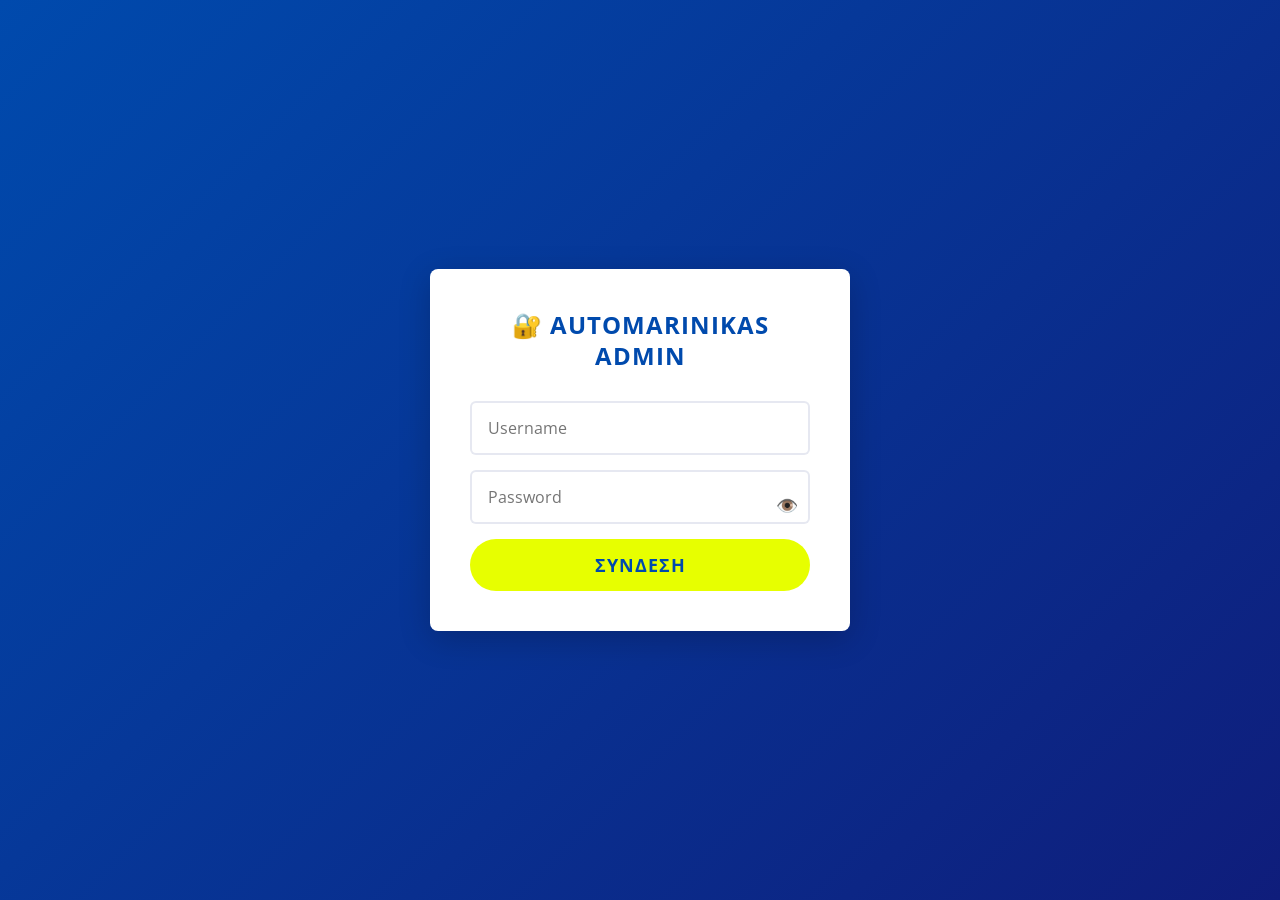
<file: admin/index.html>
<!DOCTYPE html>
<html lang="el">
<head>
    <meta charset="UTF-8">
    <meta name="viewport" content="width=device-width, initial-scale=1.0">
    <meta name="robots" content="noindex, nofollow">
    <title>Admin – Automarinikas</title>
    <link rel="icon" href="../wp-content/uploads/2023/10/cropped-auto.jpg" sizes="32x32">
    <link rel='stylesheet' href='https://fonts.googleapis.com/css2?family=Open+Sans+Condensed:wght@300;700&family=Poppins:wght@300;400;600;700;800;900&display=swap'>
    <style>
        :root {
            --am-primary: #0f1d7b;
            --am-primary-light: #1a3ba8;
            --am-primary-dark: #0a1454;
            --am-accent: #e7ff00;
            --am-accent-dark: #c5d900;
            --am-bg: #f8f8f8;
            --am-card: #ffffff;
            --am-border: rgba(15,29,123,0.1);
            --am-text: #0c0c0c;
            --am-text-light: #6a6b6c;
        }
        * { box-sizing: border-box; margin: 0; padding: 0; }
        body { font-family: 'Open Sans Condensed', sans-serif; font-weight: 400; background: var(--am-bg); color: var(--am-text); min-height: 100vh; }
        
        /* Login */
        .login-container { display: flex; justify-content: center; align-items: center; min-height: 100vh; background: linear-gradient(135deg, var(--am-primary) 0%, var(--am-primary-dark) 100%); }
        .login-box { background: var(--am-card); padding: 40px; border-radius: 8px; box-shadow: 0 8px 32px rgba(0,0,0,0.2); width: 420px; max-width: 90%; }
        .login-box h1 { color: var(--am-primary); text-align: center; margin-bottom: 30px; font-size: 24px; font-weight: 700; letter-spacing: 1px; }
        .login-box input { width: 100%; padding: 14px 16px; margin-bottom: 15px; border: 2px solid var(--am-border); border-radius: 6px; background: var(--am-card); color: var(--am-text); font-size: 16px; font-family: 'Open Sans Condensed', sans-serif; }
        .login-box input:focus { border-color: var(--am-primary); outline: none; box-shadow: 0 0 0 3px rgba(15,29,123,0.1); }
        .login-box button { width: 100%; padding: 14px; background: var(--am-accent); color: var(--am-primary); border: none; border-radius: 100px; font-size: 18px; font-weight: 700; cursor: pointer; font-family: 'Open Sans Condensed', sans-serif; text-transform: uppercase; letter-spacing: 1px; transition: all 0.2s; }
        .login-box button:hover { background: var(--am-accent-dark); transform: translateY(-1px); }
        .login-error { color: #f44336; text-align: center; margin-top: 10px; display: none; font-weight: 700; }
        
        /* Dashboard */
        .dashboard { display: none; }
        .header { background: linear-gradient(90deg, var(--am-primary) 0%, var(--am-primary-dark) 100%); padding: 15px 30px; display: flex; justify-content: space-between; align-items: center; box-shadow: 0 2px 12px rgba(0,0,0,0.15); }
        .header h1 { color: var(--am-accent); font-size: 22px; font-weight: 700; letter-spacing: 1px; }
        .header .logout { color: rgba(255,255,255,0.7); cursor: pointer; text-decoration: underline; font-weight: 700; }
        .header .logout:hover { color: #fff; }
        
        /* Tabs */
        .tabs { display: flex; background: var(--am-card); border-bottom: 2px solid var(--am-border); box-shadow: 0 2px 4px rgba(0,0,0,0.05); }
        .tab { padding: 15px 30px; cursor: pointer; font-size: 16px; font-weight: 700; color: var(--am-text-light); border-bottom: 3px solid transparent; transition: all 0.2s; text-transform: uppercase; letter-spacing: 1px; }
        .tab:hover { color: var(--am-primary); background: rgba(15,29,123,0.03); }
        .tab.active { color: var(--am-primary); border-bottom-color: var(--am-accent); }
        
        /* Content */
        .content { max-width: 1400px; margin: 25px auto; padding: 0 20px; }
        .tab-content { display: none; }
        .tab-content.active { display: block; }
        
        /* Vehicle Cards */
        .vehicle-grid { display: grid; grid-template-columns: repeat(auto-fill, minmax(320px, 1fr)); gap: 20px; margin-top: 20px; }
        .vehicle-card { background: var(--am-card); border-radius: 8px; overflow: hidden; transition: transform 0.2s; box-shadow: 0 2px 10px rgba(0,0,0,0.06); border: 1px solid var(--am-border); }
        .vehicle-card:hover { transform: translateY(-3px); box-shadow: 0 6px 20px rgba(15,29,123,0.1); }
        .vehicle-card img { width: 100%; height: 200px; object-fit: cover; }
        .vehicle-card .info { padding: 15px; }
        .vehicle-card .name { font-size: 16px; font-weight: 700; color: var(--am-text); margin-bottom: 8px; }
        .vehicle-card .price { font-size: 20px; font-weight: 700; color: var(--am-primary); }
        .vehicle-card .price-old { text-decoration: line-through; color: var(--am-text-light); font-size: 14px; margin-right: 8px; }
        .vehicle-card .actions { display: flex; gap: 8px; margin-top: 12px; flex-wrap: nowrap; }
        .vehicle-card .actions .btn { flex: 1; min-width: 0; white-space: nowrap; padding: 8px 10px; font-size: 12px; text-align: center; }
        .vehicle-card .stock-badge { display: inline-block; padding: 3px 8px; border-radius: 4px; font-size: 12px; font-weight: 700; text-transform: uppercase; }
        .stock-badge.in-stock { background: #e8f5e9; color: #2e7d32; }
        .stock-badge.sold { background: #ffebee; color: #c62828; }
        .no-img { width: 100%; height: 200px; display: flex; align-items: center; justify-content: center; background: linear-gradient(135deg, #f0f2f8 0%, #e8eaf0 100%); font-size: 48px; color: #bbc; }
        
        /* Buttons */
        .btn { padding: 8px 16px; border: none; border-radius: 100px; cursor: pointer; font-size: 14px; font-weight: 700; transition: all 0.2s; font-family: 'Open Sans Condensed', sans-serif; text-transform: uppercase; letter-spacing: 0.5px; }
        .btn-primary { background: var(--am-primary); color: #fff; }
        .btn-primary:hover { background: var(--am-primary-light); }
        .btn-danger { background: #c62828; color: #fff; }
        .btn-danger:hover { background: #e53935; }
        .btn-success { background: #2e7d32; color: #fff; }
        .btn-success:hover { background: #43a047; }
        .btn-add { background: var(--am-accent); color: var(--am-primary); padding: 12px 24px; font-size: 16px; border-radius: 100px; font-weight: 700; }
        .btn-add:hover { background: var(--am-accent-dark); }
        
        /* Toolbar */
        .toolbar { display: flex; justify-content: space-between; align-items: center; margin-bottom: 15px; }
        .toolbar h2 { color: var(--am-primary); font-size: 20px; font-weight: 700; text-transform: uppercase; letter-spacing: 2px; }
        
        /* Modal */
        .modal-overlay { display: none; position: fixed; top: 0; left: 0; right: 0; bottom: 0; background: rgba(15,29,123,0.3); z-index: 1000; justify-content: center; align-items: center; backdrop-filter: blur(4px); }
        .modal-overlay.active { display: flex; }
        .modal { background: var(--am-card); border-radius: 8px; padding: 30px; width: 600px; max-width: 90%; max-height: 80vh; overflow-y: auto; box-shadow: 0 12px 40px rgba(0,0,0,0.15); }
        .modal h2 { color: var(--am-primary); margin-bottom: 20px; font-weight: 700; text-transform: uppercase; }
        .modal label { display: block; color: var(--am-text-light); margin-bottom: 5px; margin-top: 12px; font-size: 14px; font-weight: 700; text-transform: uppercase; letter-spacing: 0.5px; }
        .modal input, .modal select, .modal textarea { width: 100%; padding: 10px 14px; border: 2px solid var(--am-border); border-radius: 6px; background: var(--am-card); color: var(--am-text); font-size: 15px; font-family: 'Open Sans Condensed', sans-serif; }
        .modal input:focus, .modal select:focus, .modal textarea:focus { border-color: var(--am-primary); outline: none; }
        .modal textarea { height: 80px; resize: vertical; }
        .modal .modal-actions { display: flex; gap: 10px; margin-top: 20px; justify-content: flex-end; }
        
        /* Orders Table */
        .orders-table { width: 100%; border-collapse: collapse; margin-top: 15px; background: var(--am-card); border-radius: 8px; overflow: hidden; box-shadow: 0 2px 10px rgba(0,0,0,0.05); }
        .orders-table th { background: var(--am-primary); color: var(--am-accent); padding: 12px; text-align: left; font-size: 14px; font-weight: 700; text-transform: uppercase; letter-spacing: 0.5px; }
        .orders-table td { padding: 12px; border-bottom: 1px solid var(--am-border); font-size: 14px; }
        .orders-table tr:hover { background: rgba(15,29,123,0.02); }
        .status-badge { padding: 4px 12px; border-radius: 100px; font-size: 12px; font-weight: 700; text-transform: uppercase; }
        .status-pending { background: #fff3e0; color: #e65100; }
        .status-contacted { background: #e3f2fd; color: #1565c0; }
        .status-completed { background: #e8f5e9; color: #2e7d32; }
        .status-cancelled { background: #f5f5f5; color: #616161; }
        
        /* Stats */
        .stats { display: grid; grid-template-columns: repeat(auto-fit, minmax(200px, 1fr)); gap: 15px; margin-bottom: 25px; }
        .stat-card { background: var(--am-card); padding: 20px; border-radius: 8px; text-align: center; box-shadow: 0 2px 10px rgba(0,0,0,0.05); border: 1px solid var(--am-border); }
        .stat-card .number { font-size: 36px; font-weight: 700; color: var(--am-primary); }
        .stat-card .label { color: var(--am-text-light); font-size: 14px; margin-top: 5px; font-weight: 700; text-transform: uppercase; }
        
        .no-img { width: 100%; height: 200px; background: #e8eaf6; display: flex; align-items: center; justify-content: center; color: #9fa8da; font-size: 48px; }
        @keyframes spin { from { transform: rotate(0deg); } to { transform: rotate(360deg); } }
    </style>
<link rel='stylesheet' href='../css/shared.css' type='text/css' media='all' />
</head>
<body>

<!-- Login Screen -->
<div id="login-screen" class="login-container">
    <div class="login-box">
        <h1>🔐 Automarinikas Admin</h1>
        <input type="text" id="login-user" placeholder="Username" autocomplete="username">
        <div style="position:relative">
            <input type="password" id="login-pass" placeholder="Password" autocomplete="current-password" onkeypress="if(event.key==='Enter')doLogin()">
            <span id="pass-toggle" onclick="togglePassword()" style="position:absolute;right:12px;top:50%;transform:translateY(-50%);cursor:pointer;font-size:18px;user-select:none;color:#aaa" title="Εμφάνιση/Απόκρυψη">👁️</span>
        </div>
        <button onclick="doLogin()">Σύνδεση</button>
        <div id="login-error" class="login-error">Λάθος στοιχεία. Δοκιμάστε ξανά.</div>
    </div>
</div>

<!-- Dashboard -->
<div id="dashboard" class="dashboard">
    <div class="header">
        <h1>🛠️ Automarinikas Admin Panel</h1>
        <span class="logout" onclick="doLogout()">Αποσύνδεση</span>
    </div>
    
    <div class="tabs">
        <div class="tab active" onclick="switchTab('cars')">🚗 Αυτοκίνητα</div>
        <div class="tab" onclick="switchTab('motorcycles')">🏍️ Μοτοσυκλέτες</div>
        <div class="tab" onclick="switchTab('orders')">📦 Παραγγελίες</div>
        <div class="tab" onclick="switchTab('users')">👥 Χρήστες</div>
    </div>
    
    <div class="content">
        <!-- Stats -->
        <div class="stats" id="stats"></div>
        
        <!-- Cars Tab -->
        <div id="tab-cars" class="tab-content active">
            <div class="toolbar">
                <h2>Μεταχειρισμένα Αυτοκίνητα</h2>
                <button class="btn btn-add" onclick="openAddModal('cars')">+ Προσθήκη Αυτοκινήτου</button>
            </div>
            <div id="cars-grid" class="vehicle-grid"></div>
        </div>
        
        <!-- Motorcycles Tab -->
        <div id="tab-motorcycles" class="tab-content">
            <div class="toolbar">
                <h2>Μεταχειρισμένες Μοτοσυκλέτες</h2>
                <button class="btn btn-add" onclick="openAddModal('motorcycles')">+ Προσθήκη Μοτοσυκλέτας</button>
            </div>
            <div id="motorcycles-grid" class="vehicle-grid"></div>
        </div>
        
        <!-- Orders Tab -->
        <div id="tab-orders" class="tab-content">
            <div class="toolbar">
                <h2>Παραγγελίες</h2>
            </div>
            <table class="orders-table" id="orders-table">
                <thead>
                    <tr>
                        <th>#</th>
                        <th>Ημερομηνία</th>
                        <th>Πελάτης</th>
                        <th>Email</th>
                        <th>Τηλέφωνο</th>
                        <th>Προϊόντα</th>
                        <th>Σύνολο</th>
                        <th>Κατάσταση</th>
                        <th>Ενέργειες</th>
                    </tr>
                </thead>
                <tbody id="orders-body"></tbody>
            </table>
        </div>

        <!-- Users Tab -->
        <div id="tab-users" class="tab-content">
            <div class="toolbar">
                <h2>Εγγεγραμμένοι Χρήστες</h2>
            </div>
            <table class="orders-table" id="users-table">
                <thead>
                    <tr>
                        <th>#</th>
                        <th>Όνομα</th>
                        <th>Email</th>
                        <th>Τηλέφωνο</th>
                        <th>Επιβεβαιωμένο</th>
                        <th>Εγγραφή</th>
                        <th>Ενέργειες</th>
                    </tr>
                </thead>
                <tbody id="users-body"></tbody>
            </table>
        </div>
    </div>
</div>

<!-- Add/Edit Vehicle Modal -->
<div id="vehicle-modal" class="modal-overlay">
    <div class="modal">
        <h2 id="modal-title">Προσθήκη Οχήματος</h2>
        <input type="hidden" id="modal-category">
        <input type="hidden" id="modal-edit-id">
        
        <label>Όνομα *</label>
        <input type="text" id="v-name" placeholder="π.χ. Fiat Punto (2012)" oninput="if(!document.getElementById('modal-edit-id').value) document.getElementById('v-slug').value = generateSlug(this.value)">
        
        <input type="hidden" id="v-slug">
        
        <div style="display:grid;grid-template-columns:1fr 1fr;gap:12px;">
            <div>
                <label>Τιμή (€) *</label>
                <input type="number" id="v-price" placeholder="5000">
            </div>
            <div>
                <label>Τιμή Προσφοράς (€)</label>
                <input type="number" id="v-sale-price" placeholder="Κενό αν δεν υπάρχει">
            </div>
        </div>
        
        <label>Σύντομη Περιγραφή</label>
        <input type="text" id="v-description" placeholder="π.χ. 1.4 ΒΕΝΖΙΝΗ">

        <label>Αναλυτική Περιγραφή (Κείμενο στην Καρτέλα «Περιγραφή»)</label>
        <textarea id="v-full-description" rows="4" placeholder="π.χ. Σε άψογη κατάσταση, Ελληνικής Αντιπροσωπείας, ατρακάριστο, με πραγματικά χιλιόμετρα..."></textarea>
        
        <div style="background:#f8f9fa;border:1px solid #e2e8f0;border-radius:8px;padding:15px;margin:15px 0;">
            <h3 style="font-size:15px;margin:0 0 12px;color:var(--am-primary);text-transform:uppercase;letter-spacing:0.5px;">📋 Επιπλέον Πληροφορίες (Τεχνικά Χαρακτηριστικά)</h3>
            <div style="display:grid;grid-template-columns:1fr 1fr;gap:10px;">
                <div>
                    <label style="font-size:12px;margin-bottom:2px;">Καύσιμο</label>
                    <input type="text" id="v-extra-fuel" placeholder="π.χ. Βενζίνη, Πετρέλαιο">
                </div>
                <div>
                    <label style="font-size:12px;margin-bottom:2px;">Κυβικά</label>
                    <input type="text" id="v-extra-cc" placeholder="π.χ. 998cc, 1400cc">
                </div>
                <div>
                    <label style="font-size:12px;margin-bottom:2px;">Μάρκα</label>
                    <input type="text" id="v-extra-make" placeholder="π.χ. PEUGEOT, FIAT">
                </div>
                <div>
                    <label style="font-size:12px;margin-bottom:2px;">Μοντέλο</label>
                    <input type="text" id="v-extra-model" placeholder="π.χ. 107, Punto">
                </div>
                <div>
                    <label style="font-size:12px;margin-bottom:2px;">Σασμάν</label>
                    <input type="text" id="v-extra-gearbox" placeholder="π.χ. Αυτόματο, Χειροκίνητο">
                </div>
                <div>
                    <label style="font-size:12px;margin-bottom:2px;">Τύπος</label>
                    <input type="text" id="v-extra-body" placeholder="π.χ. Hatchback, Combi, Scooter">
                </div>
                <div>
                    <label style="font-size:12px;margin-bottom:2px;">Χιλιόμετρα</label>
                    <input type="text" id="v-extra-km" placeholder="π.χ. 135.000">
                </div>
                <div>
                    <label style="font-size:12px;margin-bottom:2px;">Χρώμα</label>
                    <input type="text" id="v-extra-color" placeholder="π.χ. Κόκκινο, Μπλε, Ασημί">
                </div>
                <div style="grid-column:1/-1;">
                    <label style="font-size:12px;margin-bottom:2px;">Χρονολογία</label>
                    <input type="text" id="v-extra-year" placeholder="π.χ. 2007, 2012, 2018">
                </div>
            </div>
        </div>
        
        <label>Εικόνες</label>
        <div id="image-upload-area" style="border:2px dashed var(--am-border);border-radius:8px;padding:20px;text-align:center;cursor:pointer;transition:border-color 0.2s;margin-bottom:10px;background:rgba(15,29,123,0.02)" ondrop="handleImageDrop(event)" ondragover="event.preventDefault();this.style.borderColor='var(--am-primary)'" ondragleave="this.style.borderColor='var(--am-border)'" onclick="document.getElementById('image-file-input').click()">
            <p style="color:var(--am-text-light);font-size:14px;margin:0">📷 Σύρετε εικόνες εδώ ή κάντε κλικ για επιλογή</p>
            <p style="color:var(--am-text-light);font-size:12px;margin-top:5px">JPG, PNG, WebP — μέχρι 10MB</p>
            <input type="file" id="image-file-input" multiple accept="image/*" style="display:none" onchange="handleImageSelect(this.files)">
        </div>
        <div id="image-previews" style="display:grid;grid-template-columns:repeat(auto-fill, minmax(90px, 1fr));gap:10px;margin-bottom:10px"></div>
        <input type="hidden" id="v-images-data" value="[]">
        
        <div style="display:grid;grid-template-columns:1fr;gap:12px;">
            <div>
                <label>Διαθέσιμο</label>
                <select id="v-in-stock">
                    <option value="true">Ναι - Διαθέσιμο</option>
                    <option value="false">Όχι - Πουλήθηκε</option>
                </select>
            </div>
        </div>
        
        <div class="modal-actions">
            <button class="btn btn-danger" onclick="closeModal()">Ακύρωση</button>
            <button class="btn btn-success" onclick="saveVehicle()">💾 Αποθήκευση</button>
        </div>
    </div>
</div>

<script src="../js/config.js"></script>
<script>
const API_BASE = (window.SHOP_CONFIG && window.SHOP_CONFIG.API_BASE) || 'https://shop.expanding.land/api';
let authToken = null;
let vehiclesData = null;

function generateSlug(text) {
    const greekMap = {
        'α':'a','β':'v','γ':'g','δ':'d','ε':'e','ζ':'z','η':'i','θ':'th','ι':'i','κ':'k','λ':'l','μ':'m',
        'ν':'n','ξ':'x','ο':'o','π':'p','ρ':'r','σ':'s','ς':'s','τ':'t','υ':'y','φ':'f','χ':'ch','ψ':'ps','ω':'o',
        'ά':'a','έ':'e','ή':'i','ί':'i','ό':'o','ύ':'y','ώ':'o','ϊ':'i','ϋ':'y','ΐ':'i','ΰ':'y'
    };
    return text.toLowerCase().split('').map(c => greekMap[c] || c).join('')
        .replace(/[^a-z0-9]+/g, '-')
        .replace(/^-+|-+$/g, '');
}

// ==================== AUTH ====================
function togglePassword() {
    const input = document.getElementById('login-pass');
    const toggle = document.getElementById('pass-toggle');
    if (input.type === 'password') {
        input.type = 'text';
        toggle.textContent = '🔒';
    } else {
        input.type = 'password';
        toggle.textContent = '👁️';
    }
}

function doLogin() {
    const user = document.getElementById('login-user').value;
    const pass = document.getElementById('login-pass').value;
    
    fetch(API_BASE + '/admin/login', {
        method: 'POST',
        headers: { 'Content-Type': 'application/json' },
        body: JSON.stringify({ username: user, password: pass })
    })
    .then(r => r.json())
    .then(data => {
        if (data.success) {
            authToken = data.token;
            localStorage.setItem('admin_token', authToken);
            showDashboard();
        } else {
            document.getElementById('login-error').style.display = 'block';
        }
    })
    .catch((err) => {
        const errEl = document.getElementById('login-error');
        errEl.textContent = '⚠️ Σφάλμα σύνδεσης με τον server. Ελέγξτε αν λειτουργεί το API.';
        errEl.style.display = 'block';
        console.error('Login error:', err);
    });
}

function doLogout() {
    authToken = null;
    localStorage.removeItem('admin_token');
    document.getElementById('login-screen').style.display = 'flex';
    document.getElementById('dashboard').style.display = 'none';
}

function showDashboard() {
    document.getElementById('login-screen').style.display = 'none';
    document.getElementById('dashboard').style.display = 'block';
    loadVehicles();
    loadOrders();
}

// Auto-login if token exists
window.addEventListener('DOMContentLoaded', () => {
    const saved = localStorage.getItem('admin_token');
    if (saved) {
        authToken = saved;
        // Verify token
        adminAPI('/admin/vehicles').then(data => {
            if (data && !data.error) {
                showDashboard();
            } else {
                localStorage.removeItem('admin_token');
            }
        });
    }
    // Enter key on password
    document.getElementById('login-pass').addEventListener('keypress', e => {
        if (e.key === 'Enter') doLogin();
    });
});

// ==================== API ====================
async function adminAPI(endpoint, method, body) {
    const opts = {
        method: method || 'GET',
        headers: {
            'Content-Type': 'application/json',
            'Authorization': 'Bearer ' + authToken
        }
    };
    if (body) opts.body = JSON.stringify(body);
    try {
        const r = await fetch(API_BASE + endpoint, opts);
        return await r.json();
    } catch (e) {
        console.error('API error:', e);
        return null;
    }
}

// ==================== TABS ====================
function switchTab(tab) {
    document.querySelectorAll('.tab').forEach((t, i) => {
        t.classList.toggle('active', ['cars','motorcycles','orders','users'][i] === tab);
    });
    document.querySelectorAll('.tab-content').forEach(tc => tc.classList.remove('active'));
    document.getElementById('tab-' + tab).classList.add('active');
    if (tab === 'orders') loadOrders();
    if (tab === 'users') loadUsers();
}

// ==================== VEHICLES ====================
async function loadVehicles() {
    const data = await adminAPI('/admin/vehicles');
    if (!data) return;
    vehiclesData = data;
    renderVehicleGrid('cars', data.cars || []);
    renderVehicleGrid('motorcycles', data.motorcycles || []);
    updateStats(data);
}

// Sync vehicles.json on GitHub with current API data
async function syncVehiclesJSON() {
    try {
        // Fetch latest vehicle data from API
        const data = await adminAPI('/admin/vehicles');
        if (!data || data.error) {
            console.warn('⚠️ sync: could not fetch vehicles');
            return;
        }
        
        // Build clean JSON matching vehicles.json format
        const cleanData = {
            cars: (data.cars || []).map(v => ({
                id: v.id,
                name: v.name,
                slug: v.slug,
                price: v.price,
                sale_price: v.sale_price || null,
                description: v.description || '',
                images: v.images || [],
                in_stock: v.in_stock !== false,
                ...(v.on_offer ? { on_offer: true } : {})
            })),
            motorcycles: (data.motorcycles || []).map(v => ({
                id: v.id,
                name: v.name,
                slug: v.slug,
                price: v.price,
                sale_price: v.sale_price || null,
                description: v.description || '',
                images: v.images || [],
                in_stock: v.in_stock !== false,
                ...(v.on_offer ? { on_offer: true } : {})
            }))
        };
        
        const jsonContent = JSON.stringify(cleanData, null, 2) + '\n';
        const encoded = btoa(unescape(encodeURIComponent(jsonContent)));
        
        // Get current file SHA (required for update)
        const GITHUB_REPO = 'automarinikas/automarinikas.github.io';
        const FILE_PATH = 'data/vehicles.json';
        const GITHUB_TOKEN = localStorage.getItem('github_token');
        
        if (!GITHUB_TOKEN) {
            console.warn('⚠️ No GitHub token set — vehicles.json not synced. Set it via: localStorage.setItem("github_token", "YOUR_TOKEN")');
            return;
        }
        
        const shaResp = await fetch(`https://api.github.com/repos/${GITHUB_REPO}/contents/${FILE_PATH}`, {
            headers: { 'Authorization': 'Bearer ' + GITHUB_TOKEN }
        });
        const shaData = await shaResp.json();
        
        // Push update
        const pushResp = await fetch(`https://api.github.com/repos/${GITHUB_REPO}/contents/${FILE_PATH}`, {
            method: 'PUT',
            headers: {
                'Authorization': 'Bearer ' + GITHUB_TOKEN,
                'Content-Type': 'application/json'
            },
            body: JSON.stringify({
                message: 'Auto-sync vehicles.json from admin panel',
                content: encoded,
                sha: shaData.sha
            })
        });
        
        if (pushResp.ok) {
            console.log('✅ vehicles.json synced to GitHub');
        } else {
            const err = await pushResp.json();
            console.warn('⚠️ GitHub push failed:', err.message);
        }
    } catch (e) {
        console.warn('⚠️ vehicles.json sync error:', e);
    }
}

function renderVehicleGrid(category, vehicles) {
    const grid = document.getElementById(category + '-grid');
    grid.innerHTML = '';
    
    vehicles.forEach(v => {
        const firstImg = v.images && v.images.length > 0 ? v.images[0] : '';
        const imgSrc = firstImg 
            ? (firstImg.startsWith('http') ? firstImg : firstImg.startsWith('/uploads/') ? API_BASE + firstImg : '/' + firstImg) 
            : '';
        const priceHtml = v.sale_price 
            ? `<span class="price-old">${formatPrice(v.price)}</span> ${formatPrice(v.sale_price)}`
            : formatPrice(v.price);
        const stockClass = v.in_stock ? 'in-stock' : 'sold';
        const stockText = v.in_stock ? 'Διαθέσιμο' : 'Πουλήθηκε';
        const isOnOffer = v.on_offer || (v.sale_price && v.sale_price < v.price);
        const offerBadge = isOnOffer ? '<span style="position:absolute;top:8px;left:8px;background:var(--am-accent);color:var(--am-primary);padding:3px 10px;font-weight:700;font-size:12px;border-radius:4px;z-index:2">Προσφορά!</span>' : '';
        
        const card = document.createElement('div');
        card.className = 'vehicle-card';
        card.style.position = 'relative';
        card.innerHTML = `
            ${offerBadge}
            ${imgSrc ? `<img src="${imgSrc}" alt="${v.name}" onerror="this.style.display='none';this.insertAdjacentHTML('afterend','<div class=no-img>🚗</div>')">` : '<div class="no-img">🚗</div>'}
            <div class="info">
                <div class="name">${v.name}</div>
                <div class="price">${priceHtml}</div>
                <span class="stock-badge ${stockClass}">${stockText}</span>
                <p style="color:#888;font-size:13px;margin-top:5px">${v.description || ''}</p>
                <div class="actions">
                    <button class="btn btn-primary" data-action="edit" data-cat="${category}" data-id="${v.id}">✏️ Επεξεργασία</button>
                    <button class="btn btn-danger" data-action="delete" data-cat="${category}" data-id="${v.id}" data-name="${(v.name || '').replace(/"/g, '&quot;')}">🗑️ Διαγραφή</button>
                </div>
            </div>
        `;
        // Bind events via JS (safer than inline onclick with special chars)
        card.querySelector('[data-action="edit"]').addEventListener('click', () => editVehicle(category, v.id));
        card.querySelector('[data-action="delete"]').addEventListener('click', (e) => {
            const btn = e.currentTarget;
            deleteVehicle(btn.dataset.cat, parseInt(btn.dataset.id), btn.dataset.name, btn);
        });
        grid.appendChild(card);
    });
}

function updateStats(data) {
    const cars = (data.cars || []).filter(v => v.in_stock).length;
    const motos = (data.motorcycles || []).filter(v => v.in_stock).length;
    document.getElementById('stats').innerHTML = `
        <div class="stat-card"><div class="number">${cars}</div><div class="label">Αυτοκίνητα Διαθέσιμα</div></div>
        <div class="stat-card"><div class="number">${motos}</div><div class="label">Μοτοσυκλέτες Διαθέσιμες</div></div>
        <div class="stat-card"><div class="number">${cars + motos}</div><div class="label">Σύνολο Οχημάτων</div></div>
    `;
}

// ==================== IMAGE UPLOAD ====================
let currentImages = []; // Array of image URLs for current vehicle

function renderImagePreviews() {
    const container = document.getElementById('image-previews');
    container.innerHTML = '';
    currentImages.forEach((url, i) => {
        const div = document.createElement('div');
        div.style.cssText = 'position:relative;width:100%;aspect-ratio:1;border-radius:6px;overflow:hidden;border:1px solid var(--am-border);min-width:0;background:#f0f2f8';
        const fullUrl = url.startsWith('http') ? url : (API_BASE + '/' + url.replace(/^\//, ''));
        const img = document.createElement('img');
        img.style.cssText = 'width:100%;height:100%;object-fit:cover';
        img.onerror = function() { this.style.display='none'; this.parentElement.innerHTML += '<div style="width:100%;height:100%;display:flex;align-items:center;justify-content:center;font-size:32px">📷</div>'; };
        img.src = fullUrl;
        div.appendChild(img);
        
        // Remove button
        const removeBtn = document.createElement('button');
        removeBtn.innerHTML = '✕';
        removeBtn.style.cssText = 'position:absolute;top:2px;right:2px;background:rgba(198,40,40,0.9);color:#fff;border:none;border-radius:50%;width:22px;height:22px;font-size:12px;cursor:pointer;line-height:22px;padding:0';
        removeBtn.onclick = () => { removeImage(i); };
        div.appendChild(removeBtn);
        
        // Move left button
        if (i > 0) {
            const moveBtn = document.createElement('button');
            moveBtn.innerHTML = '◀';
            moveBtn.style.cssText = 'position:absolute;bottom:2px;left:2px;background:rgba(15,29,123,0.8);color:#fff;border:none;border-radius:4px;width:22px;height:22px;font-size:10px;cursor:pointer;padding:0';
            moveBtn.onclick = () => { moveImageUp(i); };
            div.appendChild(moveBtn);
        }
        
        container.appendChild(div);
    });
    document.getElementById('v-images-data').value = JSON.stringify(currentImages);
}

function removeImage(index) {
    currentImages.splice(index, 1);
    renderImagePreviews();
}

function moveImageUp(index) {
    if (index <= 0) return;
    [currentImages[index-1], currentImages[index]] = [currentImages[index], currentImages[index-1]];
    renderImagePreviews();
}

async function uploadFile(file) {
    const formData = new FormData();
    formData.append('file', file);
    try {
        const resp = await fetch(API_BASE + '/admin/upload', {
            method: 'POST',
            headers: { 'Authorization': 'Bearer ' + authToken },
            body: formData
        });
        const data = await resp.json();
        if (data.success) {
            return data.url;
        } else {
            alert('Upload failed: ' + (data.error || 'Unknown error'));
            return null;
        }
    } catch (e) {
        console.error('Upload error:', e);
        alert('⚠️ Upload error');
        return null;
    }
}

async function handleImageSelect(files) {
    const container = document.getElementById('image-previews');
    // Show loading placeholders
    for (const file of files) {
        if (!file.type.startsWith('image/')) continue;
        if (file.size > 10 * 1024 * 1024) { alert('Μέγιστο μέγεθος 10MB'); continue; }
        
        // Add loading placeholder
        const placeholder = document.createElement('div');
        placeholder.style.cssText = 'width:100%;aspect-ratio:1;border-radius:6px;border:2px dashed var(--am-primary);display:flex;align-items:center;justify-content:center;background:#f0f2f8;min-width:0';
        placeholder.innerHTML = '<div style="text-align:center"><div style="font-size:24px;animation:spin 1s linear infinite">⏳</div><div style="font-size:11px;color:#888;margin-top:4px">Ανέβασμα...</div></div>';
        container.appendChild(placeholder);
        
        const url = await uploadFile(file);
        container.removeChild(placeholder);
        if (url) {
            currentImages.push(url);
            renderImagePreviews();
        }
    }
    document.getElementById('image-file-input').value = '';
}

function handleImageDrop(e) {
    e.preventDefault();
    e.currentTarget.style.borderColor = 'var(--am-border)';
    handleImageSelect(e.dataTransfer.files);
}

// ==================== ADD/EDIT MODAL ====================
function openAddModal(category) {
    document.getElementById('modal-title').textContent = category === 'cars' ? 'Προσθήκη Αυτοκινήτου' : 'Προσθήκη Μοτοσυκλέτας';
    document.getElementById('modal-category').value = category;
    document.getElementById('modal-edit-id').value = '';
    document.getElementById('v-name').value = '';
    document.getElementById('v-slug').value = '';
    document.getElementById('v-price').value = '';
    document.getElementById('v-sale-price').value = '';
    document.getElementById('v-description').value = '';
    document.getElementById('v-full-description').value = '';
    document.getElementById('v-extra-fuel').value = '';
    document.getElementById('v-extra-cc').value = '';
    document.getElementById('v-extra-make').value = '';
    document.getElementById('v-extra-model').value = '';
    document.getElementById('v-extra-gearbox').value = '';
    document.getElementById('v-extra-body').value = '';
    document.getElementById('v-extra-km').value = '';
    document.getElementById('v-extra-color').value = '';
    document.getElementById('v-extra-year').value = '';
    document.getElementById('v-in-stock').value = 'true';
    currentImages = [];
    renderImagePreviews();
    document.getElementById('vehicle-modal').classList.add('active');
}

function editVehicle(category, id) {
    const list = vehiclesData[category] || [];
    const v = list.find(x => x.id === id);
    if (!v) return;
    
    document.getElementById('modal-title').textContent = 'Επεξεργασία: ' + v.name;
    document.getElementById('modal-category').value = category;
    document.getElementById('modal-edit-id').value = id;
    document.getElementById('v-name').value = v.name;
    document.getElementById('v-slug').value = v.slug;
    document.getElementById('v-price').value = v.price;
    document.getElementById('v-sale-price').value = v.sale_price || '';
    document.getElementById('v-description').value = v.description || '';
    document.getElementById('v-full-description').value = v.full_description || '';
    
    const extra = v.extra_info || {};
    document.getElementById('v-extra-fuel').value = extra.fuel || '';
    document.getElementById('v-extra-cc').value = extra.cc || '';
    document.getElementById('v-extra-make').value = extra.make || '';
    document.getElementById('v-extra-model').value = extra.model || '';
    document.getElementById('v-extra-gearbox').value = extra.gearbox || '';
    document.getElementById('v-extra-body').value = extra.body_type || '';
    document.getElementById('v-extra-km').value = extra.km || '';
    document.getElementById('v-extra-color').value = extra.color || '';
    document.getElementById('v-extra-year').value = extra.year || '';

    document.getElementById('v-in-stock').value = v.in_stock !== false ? 'true' : 'false';
    currentImages = [...(v.images || [])];
    renderImagePreviews();
    document.getElementById('vehicle-modal').classList.add('active');
}

function closeModal() {
    document.getElementById('vehicle-modal').classList.remove('active');
}

async function saveVehicle() {
    const category = document.getElementById('modal-category').value;
    const editId = document.getElementById('modal-edit-id').value;
    
    const vehicle = {
        name: document.getElementById('v-name').value.trim(),
        slug: document.getElementById('v-slug').value.trim() || generateSlug(document.getElementById('v-name').value.trim()),
        price: parseFloat(document.getElementById('v-price').value) || 0,
        sale_price: parseFloat(document.getElementById('v-sale-price').value) || null,
        description: document.getElementById('v-description').value.trim(),
        full_description: document.getElementById('v-full-description').value.trim(),
        extra_info: {
            fuel: document.getElementById('v-extra-fuel').value.trim(),
            cc: document.getElementById('v-extra-cc').value.trim(),
            make: document.getElementById('v-extra-make').value.trim(),
            model: document.getElementById('v-extra-model').value.trim(),
            gearbox: document.getElementById('v-extra-gearbox').value.trim(),
            body_type: document.getElementById('v-extra-body').value.trim(),
            km: document.getElementById('v-extra-km').value.trim(),
            color: document.getElementById('v-extra-color').value.trim(),
            year: document.getElementById('v-extra-year').value.trim()
        },
        images: currentImages,
        in_stock: document.getElementById('v-in-stock').value === 'true',
        on_offer: (parseFloat(document.getElementById('v-sale-price').value) > 0 && parseFloat(document.getElementById('v-sale-price').value) < parseFloat(document.getElementById('v-price').value))
    };
    
    if (!vehicle.name || !vehicle.price) {
        alert('Συμπληρώστε τα υποχρεωτικά πεδία (Όνομα, Τιμή)');
        return;
    }
    
    let result;
    if (editId) {
        vehicle.id = parseInt(editId);
        result = await adminAPI('/admin/vehicles/' + category + '/' + editId, 'PUT', vehicle);
    } else {
        result = await adminAPI('/admin/vehicles/' + category, 'POST', vehicle);
    }
    
    if (result && result.success) {
        closeModal();
        await loadVehicles();
        syncVehiclesJSON();
    } else {
        alert('Σφάλμα: ' + (result?.error || 'Αποτυχία αποθήκευσης'));
    }
}

async function deleteVehicle(category, id, name, btnElement) {
    if (!confirm('Διαγραφή "' + name + '";\n\nΑυτή η ενέργεια δεν μπορεί να αναιρεθεί.')) return;
    
    // Disable button to prevent double-click
    if (btnElement) {
        btnElement.disabled = true;
        btnElement.textContent = '⏳';
    }
    
    try {
        const result = await adminAPI('/admin/vehicles/' + category + '/' + id, 'DELETE');
        console.log('Delete result for', category, id, ':', result);
        
        if (result && result.success) {
            alert('✅ Το όχημα "' + name + '" διαγράφηκε επιτυχώς.');
            await loadVehicles();
            await syncVehiclesJSON();
        } else {
            alert('Σφάλμα: ' + (result?.error || 'Αποτυχία διαγραφής'));
            if (btnElement) {
                btnElement.disabled = false;
                btnElement.textContent = '🗑️ Διαγραφή';
            }
        }
    } catch(e) {
        console.error('Delete error:', e);
        alert('Σφάλμα δικτύου κατά τη διαγραφή');
        if (btnElement) {
            btnElement.disabled = false;
            btnElement.textContent = '🗑️ Διαγραφή';
        }
    }
}

// ==================== ORDERS ====================
async function loadOrders() {
    const data = await adminAPI('/admin/orders');
    if (!data || !data.orders) return;
    
    const tbody = document.getElementById('orders-body');
    tbody.innerHTML = '';
    
    if (data.orders.length === 0) {
        tbody.innerHTML = '<tr><td colspan="9" style="text-align:center;padding:30px;color:#666">Δεν υπάρχουν παραγγελίες</td></tr>';
        return;
    }
    
    data.orders.forEach(o => {
        const items = JSON.parse(o.items_json || '[]');
        const itemsText = items.map(i => i.name + (i.quantity > 1 ? ' x' + i.quantity : '')).join(', ');
        const statusClass = 'status-' + (o.status || 'pending');
        const statusLabels = {
            'pending': '⏳ Νέα',
            'contacted': '📞 Επικοινωνία',
            'completed': '✅ Πουλήθηκε (Ολοκληρώθηκε)',
            'cancelled': '❌ Ακυρώθηκε'
        };
        const statusText = statusLabels[o.status] || o.status;
        
        let actionButtons = '';
        if (o.status !== 'completed') {
            actionButtons += `<button class="btn btn-success" style="padding:4px 8px;font-size:12px;margin-right:4px;" onclick="acceptOrder(${o.id})" title="Αποδοχή & Σήμανση Οχήματος ως Πουλημένο">✅ Αποδοχή</button>`;
        }
        if (o.status !== 'cancelled') {
            actionButtons += `<button class="btn btn-warning" style="padding:4px 8px;font-size:12px;margin-right:4px;" onclick="cancelOrder(${o.id})" title="Ακύρωση & Επαναφορά Οχήματος σε Διαθέσιμο">❌ Ακύρωση</button>`;
        }
        actionButtons += `<button class="btn btn-danger" style="padding:4px 8px;font-size:12px;" onclick="deleteOrder(${o.id})" title="Διαγραφή Παραγγελίας">🗑️</button>`;

        const tr = document.createElement('tr');
        tr.innerHTML = `
            <td>#${o.id}</td>
            <td>${new Date(o.created_at).toLocaleDateString('el-GR')}</td>
            <td><strong>${o.customer_name || '-'}</strong></td>
            <td>${o.customer_email || '-'}</td>
            <td>${o.customer_phone || '-'}</td>
            <td style="max-width:250px;overflow:hidden;text-overflow:ellipsis">${itemsText}</td>
            <td style="font-weight:700;color:var(--am-primary)">${formatPrice(o.total)}</td>
            <td><span class="status-badge ${statusClass}">${statusText}</span></td>
            <td style="white-space:nowrap;">
                ${actionButtons}
            </td>
        `;
        tbody.appendChild(tr);
    });
}

async function acceptOrder(orderId) {
    if (!confirm(`Αποδοχή παραγγελίας #${orderId};\n\nΤο όχημα της παραγγελίας θα σημανθεί αυτόματα ως ΠΟΥΛΗΜΕΝΟ (Sold) και ΔΕΝ θα εμφανίζεται πλέον στο κατάστημα.`)) return;
    const res = await adminAPI('/admin/orders/' + orderId, 'PUT', { status: 'completed' });
    if (res && res.success) {
        alert('✅ Η παραγγελία έγινε δεκτή και το όχημα σημειώθηκε ως πουλημένο.');
        loadOrders();
        loadVehicles();
    } else {
        alert('Σφάλμα: ' + (res?.error || 'Αποτυχία ενημέρωσης'));
    }
}

async function cancelOrder(orderId) {
    if (!confirm(`Ακύρωση παραγγελίας #${orderId};\n\nΑν το όχημα είχε σημανθεί ως πουλημένο, θα επανέλθει αυτόματα ως ΔΙΑΘΕΣΙΜΟ στο κατάστημα.`)) return;
    const res = await adminAPI('/admin/orders/' + orderId, 'PUT', { status: 'cancelled' });
    if (res && res.success) {
        alert('✅ Η παραγγελία ακυρώθηκε και το όχημα επανήλθε ως διαθέσιμο.');
        loadOrders();
        loadVehicles();
    } else {
        alert('Σφάλμα: ' + (res?.error || 'Αποτυχία ενημέρωσης'));
    }
}

async function deleteOrder(orderId) {
    if (!confirm(`Οριστική διαγραφή παραγγελίας #${orderId};`)) return;
    const res = await adminAPI('/admin/orders/' + orderId, 'DELETE');
    if (res && res.success) {
        loadOrders();
    } else {
        alert('Σφάλμα διαγραφής');
    }
}

// ==================== UTILS ====================
function formatPrice(p) {
    return new Intl.NumberFormat('el-GR', { style: 'currency', currency: 'EUR' }).format(p);
}

// Auto-generate slug from name
document.addEventListener('DOMContentLoaded', () => {
    const nameInput = document.getElementById('v-name');
    const slugInput = document.getElementById('v-slug');
    if (nameInput && slugInput) {
        nameInput.addEventListener('input', () => {
            if (!document.getElementById('modal-edit-id').value) {
                slugInput.value = generateSlug(nameInput.value);
            }
        });
    }
});

// ==================== USERS ====================
async function loadUsers() {
    const data = await adminAPI('/admin/users');
    if (!data || !data.users) return;
    const tbody = document.getElementById('users-body');
    tbody.innerHTML = '';
    if (data.users.length === 0) {
        tbody.innerHTML = '<tr><td colspan="7" style="text-align:center;padding:30px;color:var(--am-text-light)">Δεν υπάρχουν εγγεγραμμένοι χρήστες</td></tr>';
        return;
    }
    data.users.forEach(u => {
        const tr = document.createElement('tr');
        tr.innerHTML = `
            <td>${u.id}</td>
            <td><strong>${u.name}</strong></td>
            <td>${u.email}</td>
            <td>${u.phone || '-'}</td>
            <td>${u.email_verified ? '<span style="color:#2e7d32">✅ Ναι</span>' : '<span style="color:#e65100">❌ Όχι</span>'}</td>
            <td>${u.created_at ? new Date(u.created_at).toLocaleDateString('el-GR') : '-'}</td>
            <td style="white-space:nowrap;">
                <button class="btn btn-primary" style="padding:4px 8px;font-size:12px;margin-right:4px;" onclick="resetUserPassword('${u.email.replace(/'/g, "\\'")}')">🔑 Reset</button>
                <button class="btn btn-danger" style="padding:4px 8px;font-size:12px;" onclick="deleteUser(${u.id}, '${u.email.replace(/'/g, "\\'")}')">🗑️ Διαγραφή</button>
            </td>
        `;
        tbody.appendChild(tr);
    });
}

async function deleteUser(userId, email) {
    if (!confirm(`Οριστική διαγραφή χρήστη "${email}";\n\nΑυτή η ενέργεια δεν μπορεί να αναιρεθεί.`)) return;
    const res = await adminAPI('/admin/users/' + userId, 'DELETE');
    if (res && res.success) {
        alert(`✅ Ο χρήστης ${email} διαγράφηκε επιτυχώς.`);
        loadUsers();
    } else {
        alert('Σφάλμα: ' + (res?.error || 'Αποτυχία διαγραφής χρήστη'));
    }
}

async function resetUserPassword(email) {
    const newPass = prompt('Νέος κωδικός για ' + email + ':');
    if (!newPass) return;
    if (newPass.length < 4) { alert('Τουλάχιστον 4 χαρακτήρες'); return; }
    const result = await adminAPI('/admin/reset-user-password', 'POST', { email, new_password: newPass });
    if (result && result.success) {
        alert('✅ Ο κωδικός άλλαξε για ' + email);
    } else {
        alert('❌ Σφάλμα: ' + (result?.error || 'Αποτυχία'));
    }
}
</script>
</body>
</html>
</file>
<file: css/shared.css>
/**
 * Automarinikas - Shared Design System & Responsive Framework
 * Matches the main site's design: blues (#004aad, #0f1d7b), yellow accent (#e7ff00), Open Sans Condensed
 */
@import url('https://fonts.googleapis.com/css2?family=Open+Sans+Condensed:wght@300;700&family=Poppins:wght@300;400;600;700;800;900&display=swap');

:root {
    --am-primary: #004aad;
    --am-primary-dark: #0f1d7b;
    --am-primary-light: #1a60cc;
    --am-accent: #e7ff00;
    --am-accent-dark: #c5d900;
    --am-bg-dark: #0c1115;
    --am-bg-section: #f8f8f8;
    --am-text: #0c0c0c;
    --am-text-light: #6a6b6c;
    --am-white: #ffffff;
    --am-success: #4CAF50;
    --am-error: #f44336;
    --am-warning: #ff9800;
    --am-font: 'Open Sans Condensed', sans-serif;
    --am-font-heading: 'Poppins', sans-serif;
    --am-radius: 6px;
}

* { box-sizing: border-box; margin: 0; padding: 0; }
body {
    font-family: var(--am-font);
    font-weight: 400;
    color: var(--am-text);
    background: var(--am-white);
    line-height: 1.5;
    font-size: 16px;
    overflow-x: hidden;
}
h1, h2, h3, h4, h5, h6 {
    font-family: var(--am-font);
    font-weight: 700;
    color: var(--am-primary-dark);
    line-height: 1.3;
    letter-spacing: 1px;
}
h1 { font-size: 38px; text-transform: uppercase; }
h2 { font-size: 28px; text-transform: uppercase; letter-spacing: 1px; }
h3 { font-size: 24px; }
a { color: var(--am-primary-dark); text-decoration: none; }
a:hover { color: var(--am-primary); }

/* ===== HIDE QUANTITY SELECTORS (- 1 +) FOR VEHICLES ===== */
.quantity,
.tve-woo-quantity-button,
form.cart .quantity,
.woocommerce .quantity,
.woocommerce-variation-add-to-cart .quantity,
.cart-qty,
.product-quantity {
    display: none !important;
}

/* ===== SITE TOP BAR ===== */
.am-top-bar, [data-css="tve-u-17ce6bfe87e"] {
    background: #004aad !important;
    color: var(--am-white) !important;
    padding: 10px 190px 10px 20px !important;
    font-size: 14px;
    font-weight: 700;
    display: flex;
    justify-content: space-around;
    align-items: center;
    flex-wrap: wrap;
    gap: 15px;
    border-bottom: 2px solid var(--am-accent);
    position: relative;
    z-index: 102;
}
.am-top-bar span, .am-top-bar a, [data-css="tve-u-17ce6bfe87e"] a, [data-css="tve-u-17ce6bfe87e"] span {
    color: var(--am-white) !important;
    text-decoration: none;
    display: inline-flex;
    align-items: center;
    gap: 5px;
}
.am-top-bar a:hover, [data-css="tve-u-17ce6bfe87e"] a:hover {
    color: var(--am-accent) !important;
}

/* ===== MAIN LOGO BANNER ===== */
.am-logo-banner {
    background: #ffffff;
    text-align: center;
    padding: 15px 20px;
    position: relative;
    z-index: 101;
}
.am-logo-banner a {
    display: inline-block;
    max-width: 500px;
    width: 100%;
}
.am-logo-banner img {
    width: 100%;
    height: auto;
    max-height: 110px;
    object-fit: contain;
    display: block;
    margin: 0 auto;
}

/* ===== SITE NAVIGATION BAR & MENU LINKS ===== */
.am-nav-bar {
    background: #ffffff radial-gradient(#d6e800 15%, transparent 16%);
    background-size: 16px 16px;
    padding: 14px 20px;
    text-align: center;
    border-bottom: 4px solid var(--am-accent);
    display: flex;
    justify-content: center;
    align-items: center;
    gap: 35px;
    flex-wrap: wrap;
    position: relative;
    z-index: 100;
}

/* Override Thrive LP negative margin that hides our nav */
.tve_wrap_all,
#tcb_landing_page {
    margin-top: 0 !important;
}
[data-css="tve-u-162717cb621"] {
    margin-top: 0 !important;
}
.am-nav-bar a,
li.menu-item a,
.tve_menu_item a,
.thrv_widget_menu a,
.thrv-page-section nav a,
.tve-disabled-text-inner,
span.tve-disabled-text-inner {
    color: #4d4d4d;
    font-family: var(--am-font, 'Open Sans Condensed', sans-serif) !important;
    font-size: 22px;
    font-weight: 700 !important;
    letter-spacing: 2px;
    text-decoration: none !important;
    position: relative;
    padding: 4px 10px;
    transition: color 0.2s, transform 0.2s;
}

/* ENFORCE BOLD ON HOVER, ACTIVE, FOCUS — NEVER STOP BEING BOLD */
.am-nav-bar a:hover,
.am-nav-bar a:focus,
.am-nav-bar a:active,
li.menu-item a:hover,
li.menu-item a:focus,
li.menu-item a:active,
li.menu-item:hover a,
li.menu-item:hover span,
.tve_menu_item a:hover,
.tve_menu_item:hover a,
.thrv_widget_menu a:hover,
.thrv_widget_menu a:focus,
.thrv-page-section nav a:hover,
.thrv-page-section nav a:focus,
.tve-state-active,
.tve-state-active span,
li.current-menu-item a,
li.current-menu-item span,
li.tve-state-active a,
li.tve-state-active span {
    font-weight: 700 !important;
    color: #004aad !important;
    text-decoration: none !important;
}

.am-nav-bar a.active {
    color: var(--am-primary-dark) !important;
    border-bottom: 2px solid var(--am-primary-dark);
    font-weight: 700 !important;
}

/* ===== GUARANTEE BAR ===== */
.am-guarantee-bar {
    background: var(--am-primary-dark);
    color: var(--am-accent);
    text-align: center;
    padding: 18px 20px;
    font-size: 20px;
    font-weight: 700;
    letter-spacing: 1px;
    text-transform: uppercase;
}

/* ===== SITE FOOTER ===== */
.am-footer,
footer.am-footer {
    background: var(--am-primary-dark) !important;
    color: rgba(255,255,255,0.8) !important;
    text-align: center;
    padding: 15px 20px !important;
    font-size: 13px;
    font-weight: 400;
    position: relative;
    z-index: 50;
    min-height: 0 !important;
    max-height: none !important;
    height: auto !important;
}
.am-footer a {
    color: rgba(255,255,255,0.9);
}
.am-footer a:hover {
    color: var(--am-accent);
}

/* ===== SIDEBAR ALWAYS VISIBLE (override Thrive hidden classes) ===== */
#theme-sidebar-section.tcb-mobile-hidden,
#theme-sidebar-section.tcb-tablet-hidden,
aside.sidebar-section.tcb-mobile-hidden,
aside.sidebar-section.tcb-tablet-hidden {
    display: block !important;
}
#theme-sidebar-section {
    flex-shrink: 0 !important;
    min-width: 200px;
}
/* Prevent sidebar from sticking/overlapping content on scroll */
#theme-sidebar-section,
#theme-sidebar-section .tcb-flex-col,
#theme-sidebar-section .tcb-col,
.sidebar-section,
.sidebar-section .tcb-flex-col,
.sidebar-section .tcb-col,
.tcb-flex-col:first-child {
    position: static !important;
    position: relative !important;
    align-self: flex-start !important;
}
/* Ensure the sidebar column doesn't stick when scrolling */
.tcb-flex-row .tcb-flex-col:first-child .tcb-col,
.thrv_woocommerce_price_filter,
.widget_price_filter,
#am-price-filter-root,
.am-filter-card {
    position: static !important;
}
/* Hide off-screen trigger since sidebar is always visible */
.tve-off-screen-sidebar-trigger,
.tve-sidebar-close-icon {
    display: none !important;
}


/* ===== BULLETPROOF VEHICLE GRID (ALWAYS STARTS TOP-LEFT, FILLS EVENLY) ===== */
.am-vehicle-grid,
ul.products,
.products,
.thrv_woocommerce_shop_products ul.products,
.woocommerce ul.products,
.woocommerce-page ul.products,
.woocommerce ul.products[class*="columns-"],
.woocommerce-page ul.products[class*="columns-"],
ul.products.columns-2,
ul.products.columns-3,
ul.products.columns-4,
ul.products.columns-5 {
    display: grid !important;
    grid-template-columns: repeat(3, 1fr) !important;
    gap: 25px !important;
    list-style: none !important;
    padding: 0 !important;
    margin: 20px 0 !important;
    width: 100% !important;
    float: none !important;
    clear: both !important;
}

.am-vehicle-grid::before,
.am-vehicle-grid::after,
ul.products::before,
ul.products::after,
.products::before,
.products::after,
.woocommerce ul.products::before,
.woocommerce ul.products::after,
.woocommerce-page ul.products::before,
.woocommerce-page ul.products::after {
    display: none !important;
    content: none !important;
}

.am-vehicle-grid li.product,
ul.products li.product,
.products li.product,
.thrv_woocommerce_shop_products ul.products li.product,
.woocommerce ul.products li.product,
.woocommerce-page ul.products li.product,
.woocommerce ul.products[class*="columns-"] li.product,
.woocommerce-page ul.products[class*="columns-"] li.product,
ul.products.columns-2 li.product,
ul.products.columns-3 li.product,
ul.products.columns-4 li.product,
ul.products.columns-5 li.product {
    display: flex !important;
    flex-direction: column !important;
    justify-content: space-between !important;
    float: none !important;
    clear: none !important;
    width: 100% !important;
    max-width: 100% !important;
    margin: 0 !important;
    padding: 15px !important;
    background: #ffffff !important;
    border: 1px solid #e2e8f0 !important;
    border-radius: 8px !important;
    box-shadow: 0 2px 8px rgba(0,0,0,0.06) !important;
    position: relative !important;
    box-sizing: border-box !important;
    transition: transform 0.2s ease, box-shadow 0.2s ease !important;
}

.am-vehicle-grid li.product:hover,
ul.products li.product:hover,
.products li.product:hover,
.woocommerce ul.products li.product:hover,
.woocommerce-page ul.products li.product:hover {
    transform: translateY(-4px) !important;
    box-shadow: 0 6px 16px rgba(0,0,0,0.12) !important;
}

.am-vehicle-grid li.product img,
ul.products li.product img,
.products li.product img,
.woocommerce ul.products li.product img,
.woocommerce-page ul.products li.product img {
    width: 100% !important;
    height: 220px !important;
    object-fit: cover !important;
    border-radius: 6px !important;
    margin-bottom: 12px !important;
    display: block !important;
    max-height: 220px !important;
    min-height: 220px !important;
}

/* Ensure all product thumbnail images are constrained regardless of class */
li.product img.attachment-woocommerce_thumbnail,
li.product img.wp-post-image,
li.product .woocommerce-LoopProduct-link img {
    width: 100% !important;
    height: 220px !important;
    max-height: 220px !important;
    object-fit: cover !important;
}

@media (max-width: 992px) {
    .am-vehicle-grid,
    ul.products,
    .products,
    .thrv_woocommerce_shop_products ul.products,
    .woocommerce ul.products {
        grid-template-columns: repeat(2, 1fr) !important;
        gap: 15px !important;
    }
}

@media (max-width: 600px) {
    .am-vehicle-grid,
    ul.products,
    .products,
    .thrv_woocommerce_shop_products ul.products,
    .woocommerce ul.products {
        grid-template-columns: 1fr !important;
        gap: 15px !important;
    }
}

/* ===== UNIVERSAL USER / CART FLOATING BAR ===== */
#am-user-nav {
    position: fixed;
    top: 0;
    right: 0;
    z-index: 999999;
    display: flex;
    align-items: center;
    gap: 10px;
    padding: 7px 16px;
    background: #004aad;
    border-bottom-left-radius: 8px;
    box-shadow: 0 3px 14px rgba(0,0,0,0.35);
    font-family: var(--am-font);
    font-size: 15px;
    font-weight: 700;
    border-left: 2px solid var(--am-accent);
    border-bottom: 2px solid var(--am-accent);
    white-space: nowrap;
}
#am-user-nav a {
    color: #ffffff !important;
    text-decoration: none;
    transition: color 0.2s;
    display: inline-flex;
    align-items: center;
}
#am-user-nav a:hover {
    color: var(--am-accent) !important;
}

/* ===== VEHICLES GRID ===== */
.am-vehicle-grid, ul.products, .products {
    display: grid !important;
    grid-template-columns: repeat(2, 1fr) !important;
    gap: 30px !important;
    list-style: none !important;
    padding: 0 !important;
    margin: 20px 0 !important;
}
.am-vehicle-grid li, ul.products li, .products li {
    list-style: none !important;
    position: relative;
    background: #ffffff;
    border-radius: 8px;
    padding: 15px;
    border: 1px solid rgba(0,0,0,0.06);
    transition: transform 0.2s, box-shadow 0.2s;
}
.am-vehicle-grid li:hover, ul.products li:hover, .products li:hover {
    transform: translateY(-3px);
    box-shadow: 0 8px 24px rgba(0,0,0,0.08);
}
.am-vehicle-grid img, ul.products img, .products img {
    width: 100% !important;
    height: 240px !important;
    object-fit: cover !important;
    border-radius: 6px !important;
}

/* (footer styles consolidated above) */

/* ===== PAGE CONTENT ===== */
.am-page {
    max-width: 700px;
    margin: 0 auto;
    padding: 40px 20px 60px;
    min-height: calc(100vh - 250px);
}
.am-page-wide {
    max-width: 1100px;
    margin: 0 auto;
    padding: 40px 20px 60px;
    min-height: calc(100vh - 250px);
}

/* ===== CARDS ===== */
.am-card {
    background: var(--am-white);
    border-radius: var(--am-radius);
    box-shadow: 0 4px 20px rgba(15,29,123,0.08);
    padding: 30px;
    margin-bottom: 25px;
    border: 1px solid rgba(15,29,123,0.08);
}
.am-card h3 {
    color: var(--am-primary-dark);
    margin-bottom: 20px;
    font-size: 20px;
}

/* ===== BUTTONS ===== */
.am-btn {
    display: inline-flex;
    align-items: center;
    justify-content: center;
    gap: 8px;
    padding: 12px 28px;
    font-family: var(--am-font);
    font-size: 16px;
    font-weight: 700;
    letter-spacing: 1px;
    text-transform: uppercase;
    border: none;
    border-radius: 100px;
    cursor: pointer;
    transition: all 0.2s;
    text-decoration: none;
    line-height: 1;
}
.am-btn-primary {
    background: var(--am-primary-dark);
    color: var(--am-white);
}
.am-btn-primary:hover {
    background: var(--am-primary);
    color: var(--am-white);
    transform: translateY(-1px);
}
.am-btn-accent {
    background: var(--am-accent);
    color: var(--am-primary-dark) !important;
    font-weight: 800;
}
.am-btn-accent:hover {
    background: var(--am-accent-dark);
    transform: translateY(-1px);
}
.am-btn-danger {
    background: var(--am-error);
    color: var(--am-white);
}
.am-btn-sm {
    padding: 8px 18px;
    font-size: 14px;
}
.am-btn-block {
    width: 100%;
}

/* ===== FORMS ===== */
.am-form-group {
    margin-bottom: 18px;
}
.am-form-group label {
    display: block;
    font-size: 14px;
    font-weight: 700;
    color: var(--am-primary-dark);
    margin-bottom: 6px;
    text-transform: uppercase;
    letter-spacing: 0.5px;
}
.am-input {
    width: 100%;
    padding: 12px 16px;
    border: 2px solid rgba(15,29,123,0.15);
    border-radius: var(--am-radius);
    font-family: var(--am-font);
    font-size: 16px;
    color: var(--am-text);
    background: var(--am-white);
    transition: border-color 0.2s;
}
.am-input:focus {
    outline: none;
    border-color: var(--am-primary);
}
.am-pass-wrapper {
    position: relative;
}
.am-pass-toggle {
    position: absolute;
    right: 12px;
    top: 50%;
    transform: translateY(-50%);
    cursor: pointer;
    font-size: 18px;
    user-select: none;
}

/* ===== TABS ===== */
.am-tabs {
    display: flex;
    border-bottom: 2px solid rgba(15,29,123,0.1);
    margin-bottom: 25px;
}
.am-tab {
    padding: 12px 24px;
    font-family: var(--am-font);
    font-size: 18px;
    font-weight: 700;
    text-transform: uppercase;
    letter-spacing: 1px;
    color: var(--am-text-light);
    border: none;
    background: none;
    cursor: pointer;
    border-bottom: 3px solid transparent;
    margin-bottom: -2px;
    transition: all 0.2s;
}
.am-tab:hover {
    color: var(--am-primary-dark);
}
.am-tab.active {
    color: var(--am-primary-dark);
    border-bottom-color: var(--am-accent);
}

/* ===== ALERTS ===== */
.am-alert {
    padding: 12px 20px;
    border-radius: var(--am-radius);
    margin-bottom: 18px;
    font-size: 14px;
    font-weight: 600;
}
.am-alert-success {
    background: #e8f5e9;
    color: #2e7d32;
    border: 1px solid #c8e6c9;
}
.am-alert-error {
    background: #ffebee;
    color: #c62828;
    border: 1px solid #ffcdd2;
}

/* ===== BADGES ===== */
.am-badge {
    display: inline-block;
    padding: 4px 10px;
    border-radius: 100px;
    font-size: 12px;
    font-weight: 700;
    text-transform: uppercase;
}
.am-badge-offer {
    background: var(--am-accent);
    color: var(--am-primary-dark);
}

/* ===== EMPTY STATE ===== */
.am-empty {
    text-align: center;
    padding: 60px 20px;
    color: var(--am-text-light);
}

/* ============================================================
   RESPONSIVE MEDIA QUERIES (TABLETS & PHONES)
   ============================================================ */
@media (max-width: 900px) {
    .am-top-bar, [data-css="tve-u-17ce6bfe87e"] {
        padding: 42px 15px 10px 15px !important;
        flex-direction: column !important;
        text-align: center !important;
        gap: 8px !important;
    }
    .am-nav-bar {
        gap: 20px;
        padding: 12px 10px;
    }
    .am-nav-bar a {
        font-size: 18px;
        letter-spacing: 1px;
    }
}

@media (max-width: 768px) {
    #am-user-nav {
        padding: 5px 12px;
        font-size: 13px;
        gap: 8px;
    }
    #am-user-nav img {
        width: 20px !important;
        max-height: 18px !important;
    }
    
    .am-logo-banner {
        padding: 10px;
    }
    .am-logo-banner img {
        max-height: 65px;
    }
    
    .am-nav-bar {
        gap: 12px;
        padding: 10px 6px;
    }
    .am-nav-bar a {
        font-size: 15px;
        letter-spacing: 0.5px;
        padding: 2px 4px;
    }

    /* Stack product grid into single column on mobile */
    .am-vehicle-grid, ul.products, .products {
        grid-template-columns: 1fr !important;
        gap: 20px !important;
    }
    .am-vehicle-grid img, ul.products img, .products img {
        height: 220px !important;
    }

    /* Stack Thrive column sidebar on mobile */
    .tcb-flex-row {
        flex-direction: column !important;
    }
    .tcb-flex-col {
        width: 100% !important;
        max-width: 100% !important;
        flex-basis: 100% !important;
    }
    .tcb-col {
        width: 100% !important;
        max-width: 100% !important;
    }

    .am-page, .am-page-wide {
        padding: 20px 12px 40px;
    }
    
    .cart-table {
        display: block;
        overflow-x: auto;
        width: 100%;
    }
    
    h1 { font-size: 28px; }
    h2 { font-size: 22px; }
}

@media (max-width: 480px) {
    .am-nav-bar {
        flex-direction: row;
        gap: 8px;
    }
    .am-nav-bar a {
        font-size: 13px;
    }
    .am-guarantee-bar {
        font-size: 15px;
        padding: 12px 10px;
    }
}

/* ===== MODERN CLEAN DUAL RANGE SLIDER & SEARCH ===== */
.am-filter-card {
    background: #ffffff;
    border: 1px solid #e2e8f0;
    border-radius: 10px;
    padding: 18px 16px;
    margin-bottom: 20px;
    box-shadow: 0 2px 8px rgba(0,0,0,0.04);
    box-sizing: border-box;
}

.am-filter-header {
    display: flex;
    justify-content: space-between;
    align-items: center;
    margin-bottom: 12px;
}

.am-filter-title {
    font-size: 16px;
    font-weight: 700;
    color: #0f1d7b;
    text-transform: uppercase;
    letter-spacing: 0.5px;
}

.am-reset-btn {
    background: none;
    border: none;
    color: #64748b;
    font-size: 12px;
    font-weight: 600;
    cursor: pointer;
    text-decoration: underline;
    padding: 0;
    transition: color 0.2s;
}

.am-reset-btn:hover {
    color: #0f1d7b;
}

.am-price-badge-row {
    display: flex;
    justify-content: space-between;
    align-items: center;
    background: #f8fafc;
    border: 1px solid #e2e8f0;
    border-radius: 6px;
    padding: 8px 12px;
    margin-bottom: 16px;
}

.am-price-val {
    font-size: 15px;
    font-weight: 700;
    color: #0f1d7b;
}

.am-price-sep {
    font-size: 13px;
    color: #94a3b8;
    font-weight: 600;
}

.am-range-slider-container {
    position: relative;
    width: 100%;
    height: 30px;
    display: flex;
    align-items: center;
}

.am-range-track {
    position: absolute;
    width: 100%;
    height: 6px;
    background: #e2e8f0;
    border-radius: 3px;
    top: 50%;
    transform: translateY(-50%);
    z-index: 1;
}

.am-range-selected {
    position: absolute;
    height: 6px;
    background: #0f1d7b;
    border-radius: 3px;
    top: 50%;
    transform: translateY(-50%);
    z-index: 2;
    left: 0%;
    width: 100%;
}

.am-range-slider-container input[type="range"] {
    position: absolute;
    left: 0;
    top: 50%;
    transform: translateY(-50%);
    width: 100%;
    height: 6px;
    margin: 0;
    padding: 0;
    background: transparent;
    pointer-events: none;
    -webkit-appearance: none;
    appearance: none;
    outline: none;
    z-index: 3;
}

/* Chrome, Safari, Edge, Opera */
.am-range-slider-container input[type="range"]::-webkit-slider-thumb {
    -webkit-appearance: none;
    appearance: none;
    pointer-events: auto;
    width: 22px;
    height: 22px;
    border-radius: 50%;
    background: #0f1d7b;
    border: 3px solid #e7ff00;
    box-shadow: 0 2px 6px rgba(15, 29, 123, 0.4);
    cursor: grab;
    transition: transform 0.1s ease, box-shadow 0.1s ease;
}

.am-range-slider-container input[type="range"]::-webkit-slider-thumb:active {
    cursor: grabbing;
    transform: scale(1.15);
    box-shadow: 0 3px 10px rgba(15, 29, 123, 0.6);
}

/* Firefox */
.am-range-slider-container input[type="range"]::-moz-range-thumb {
    pointer-events: auto;
    width: 22px;
    height: 22px;
    border-radius: 50%;
    background: #0f1d7b;
    border: 3px solid #e7ff00;
    box-shadow: 0 2px 6px rgba(15, 29, 123, 0.4);
    cursor: grab;
}

.am-range-slider-container input[type="range"]::-moz-range-thumb:active {
    cursor: grabbing;
    transform: scale(1.15);
}

.am-range-slider-container input[type="range"]::-webkit-slider-runnable-track {
    -webkit-appearance: none;
    background: transparent;
}

.am-range-slider-container input[type="range"]::-moz-range-track {
    background: transparent;
}

/* Search input style */
.am-live-search-input {
    width: 100% !important;
    box-sizing: border-box !important;
    padding: 12px 14px !important;
    font-size: 15px !important;
    border: 2px solid #e2e8f0 !important;
    border-radius: 8px !important;
    outline: none !important;
    transition: border-color 0.2s, box-shadow 0.2s !important;
    background: #ffffff !important;
    color: #1e293b !important;
}

.am-live-search-input:focus {
    border-color: #0f1d7b !important;
    box-shadow: 0 0 0 3px rgba(15, 29, 123, 0.12) !important;
}

/* Hide WooCommerce magnifier icon on product images */
.woocommerce-product-gallery__trigger {
    display: none !important;
}

/* ===== Override Thrive sidebar wrapper to remove blue background ===== */
#theme-sidebar-section .thrv_contentbox_shortcode,
#theme-sidebar-section .thrv-content-box {
    background: transparent !important;
    border: none !important;
    box-shadow: none !important;
    padding: 10px 5px !important;
}

#theme-sidebar-section .tve-content-box-background {
    background: transparent !important;
    border: none !important;
    display: none !important;
}

#theme-sidebar-section .tve-cb {
    background: transparent !important;
}

/* Hide empty Thrive layered nav widgets in sidebar */
#theme-sidebar-section .thrv_woocommerce_layered_nav:empty,
#theme-sidebar-section .thrv_widget:empty {
    display: none !important;
}

/* Ensure sidebar doesn't overlap or cause layout issues */
#theme-sidebar-section {
    z-index: 10 !important;
}

#theme-sidebar-section .section-content {
    padding: 15px 10px !important;
}

/* ===== Ensure Google Maps section displays properly ===== */
.thrv-google-map-embedded-code iframe {
    width: 100% !important;
    height: 100% !important;
    min-height: 400px;
    border: none;
    display: block;
}

.thrv-google-map-embedded-code {
    min-height: 400px;
}

.thrv-page-section .tve-page-section-in {
    overflow: visible !important;
}

/* ===== Force Thrive animation elements to always be visible ===== */
.tve_ea_thrive_animation,
.tve_anim_appear {
    opacity: 1 !important;
    visibility: visible !important;
    transform: none !important;
    animation: none !important;
}

/* ===== Hide ar-contactus red notification badge ===== */
#arcontactus .arcu-badge,
.arcu-widget .arcu-badge,
.arcu-message-button .arcu-badge,
#arcontactus [class*="badge"],
.arcu-widget .pulsation,
.arcu-widget .arcu-unread {
    display: none !important;
}


/* ===================================================================
   RESPONSIVE DESIGN - MOBILE & TABLET
   =================================================================== */

/* --- TABLET (max-width: 1024px) --- */
@media (max-width: 1024px) {
    .am-top-bar, [data-css="tve-u-17ce6bfe87e"] {
        padding: 8px 15px !important;
        font-size: 12px;
        gap: 8px;
    }
    
    .am-logo-banner img {
        max-height: 80px;
    }
    
    .am-nav-bar {
        gap: 15px;
        padding: 10px 15px;
    }
    .am-nav-bar a,
    li.menu-item a,
    .tve_menu_item a {
        font-size: 18px;
        letter-spacing: 1px;
    }
    
    /* Vehicle grid: 2 columns on tablet */
    .am-vehicle-grid,
    ul.products,
    .products,
    .thrv_woocommerce_shop_products ul.products,
    .woocommerce ul.products,
    .woocommerce-page ul.products,
    ul.products.columns-2,
    ul.products.columns-3,
    ul.products.columns-4,
    ul.products.columns-5 {
        grid-template-columns: repeat(2, 1fr) !important;
        gap: 15px !important;
    }
    
    h1 { font-size: 28px; }
    h2 { font-size: 22px; }
    h3 { font-size: 20px; }
    
    /* Thrive wrapper sections */
    .thrv_wrapper {
        max-width: 100% !important;
    }
    
    /* Price filter slider */
    #am-price-filter-root {
        padding: 0 5px;
    }
}

/* --- MOBILE (max-width: 768px) --- */
@media (max-width: 768px) {
    body {
        font-size: 14px;
    }
    
    .am-top-bar, [data-css="tve-u-17ce6bfe87e"] {
        flex-direction: column;
        padding: 8px 10px !important;
        font-size: 11px;
        gap: 4px;
        text-align: center;
    }
    .am-top-bar div, .am-top-bar span,
    [data-css="tve-u-17ce6bfe87e"] div {
        width: 100%;
        text-align: center;
    }
    
    .am-logo-banner {
        padding: 10px 15px;
    }
    .am-logo-banner a {
        max-width: 280px;
    }
    .am-logo-banner img {
        max-height: 60px;
    }
    
    .am-nav-bar {
        gap: 8px;
        padding: 8px 10px;
        flex-wrap: wrap;
    }
    .am-nav-bar a,
    li.menu-item a,
    .tve_menu_item a {
        font-size: 14px;
        letter-spacing: 0.5px;
        padding: 4px 6px;
    }
    
    /* Vehicle grid: 1 column on mobile */
    .am-vehicle-grid,
    ul.products,
    .products,
    .thrv_woocommerce_shop_products ul.products,
    .woocommerce ul.products,
    .woocommerce-page ul.products,
    ul.products.columns-2,
    ul.products.columns-3,
    ul.products.columns-4,
    ul.products.columns-5 {
        grid-template-columns: 1fr !important;
        gap: 15px !important;
    }
    
    /* Product cards */
    li.product,
    .product.type-product {
        padding: 10px !important;
    }
    li.product img,
    .product.type-product img {
        max-height: 250px;
    }
    
    h1 { font-size: 22px; }
    h2 { font-size: 18px; }
    h3 { font-size: 16px; }
    
    /* User nav */
    #am-user-nav {
        right: 5px !important;
        gap: 8px !important;
    }
    #am-user-nav a {
        font-size: 12px !important;
    }
    #am-user-nav img {
        width: 20px !important;
        height: 20px !important;
    }
    
    /* Cart page */
    .cart-table th,
    .cart-table td {
        padding: 8px !important;
        font-size: 13px;
    }
    .cart-product img {
        width: 50px !important;
        height: 40px !important;
    }
    .cart-product {
        gap: 8px !important;
    }
    .cart-totals {
        min-width: auto !important;
    }
    .cart-summary {
        flex-direction: column !important;
    }
    
    /* Sidebar: keep visible on all screens, stack above content */
    #theme-sidebar-section,
    aside.sidebar-section {
        display: block !important;
        position: relative !important;
        width: 100% !important;
        max-width: 100% !important;
        order: -1 !important;
        padding: 10px !important;
        margin-bottom: 10px !important;
        float: none !important;
    }
    #theme-sidebar-section .section-content {
        padding: 0 !important;
    }
    
    /* Make main content full width when sidebar stacks */
    .theme-section.content-section,
    .tar-main-content,
    #tve_editor {
        width: 100% !important;
        max-width: 100% !important;
    }
    .main-container {
        flex-direction: column !important;
        display: flex !important;
    }
    
    /* Guarantee bar */
    .am-guarantee-bar,
    .guarantee-bar {
        font-size: 14px;
        padding: 12px 10px;
    }
    
    /* Footer */
    .am-footer,
    footer {
        font-size: 12px !important;
        padding: 12px 10px !important;
    }
    
    /* Sort dropdown */
    .woocommerce-ordering select,
    form.woocommerce-ordering {
        width: 100% !important;
        max-width: 100%;
    }
    
    /* Brand carousel */
    .am-brand-carousel {
        overflow-x: auto !important;
        -webkit-overflow-scrolling: touch;
    }
    .am-brand-carousel img {
        min-width: 60px !important;
        max-height: 40px !important;
    }
    
    /* Thrive page sections */
    .thrv-page-section,
    .tve-page-section-in {
        padding-left: 10px !important;
        padding-right: 10px !important;
    }
    
    /* Thrive flex columns - stack vertically */
    .tcb-flex-row {
        flex-direction: column !important;
    }
    .tcb-flex-col {
        max-width: 100% !important;
        flex-basis: 100% !important;
    }
}

/* --- SMALL MOBILE (max-width: 480px) --- */
@media (max-width: 480px) {
    .am-top-bar, [data-css="tve-u-17ce6bfe87e"] {
        font-size: 10px;
        padding: 6px 8px !important;
    }
    
    .am-nav-bar a,
    li.menu-item a,
    .tve_menu_item a {
        font-size: 12px;
        letter-spacing: 0;
        padding: 3px 4px;
    }
    
    .am-logo-banner a {
        max-width: 200px;
    }
    .am-logo-banner img {
        max-height: 45px;
    }
    
    h1 { font-size: 18px; }
    h2 { font-size: 16px; }
    
    /* Cart table: hide subtotal column */
    .cart-table th:nth-child(4),
    .cart-table td:nth-child(4) {
        display: none;
    }
}

/* ===== PHONE LINK STYLES ===== */
.am-top-bar a[href^="tel:"],
[data-css="tve-u-17ce6bfe87e"] a[href^="tel:"] {
    color: var(--am-white) !important;
    text-decoration: none;
    white-space: nowrap;
}
.am-top-bar a[href^="tel:"]:hover,
[data-css="tve-u-17ce6bfe87e"] a[href^="tel:"]:hover {
    color: var(--am-accent) !important;
    text-decoration: underline;
}
</file>
